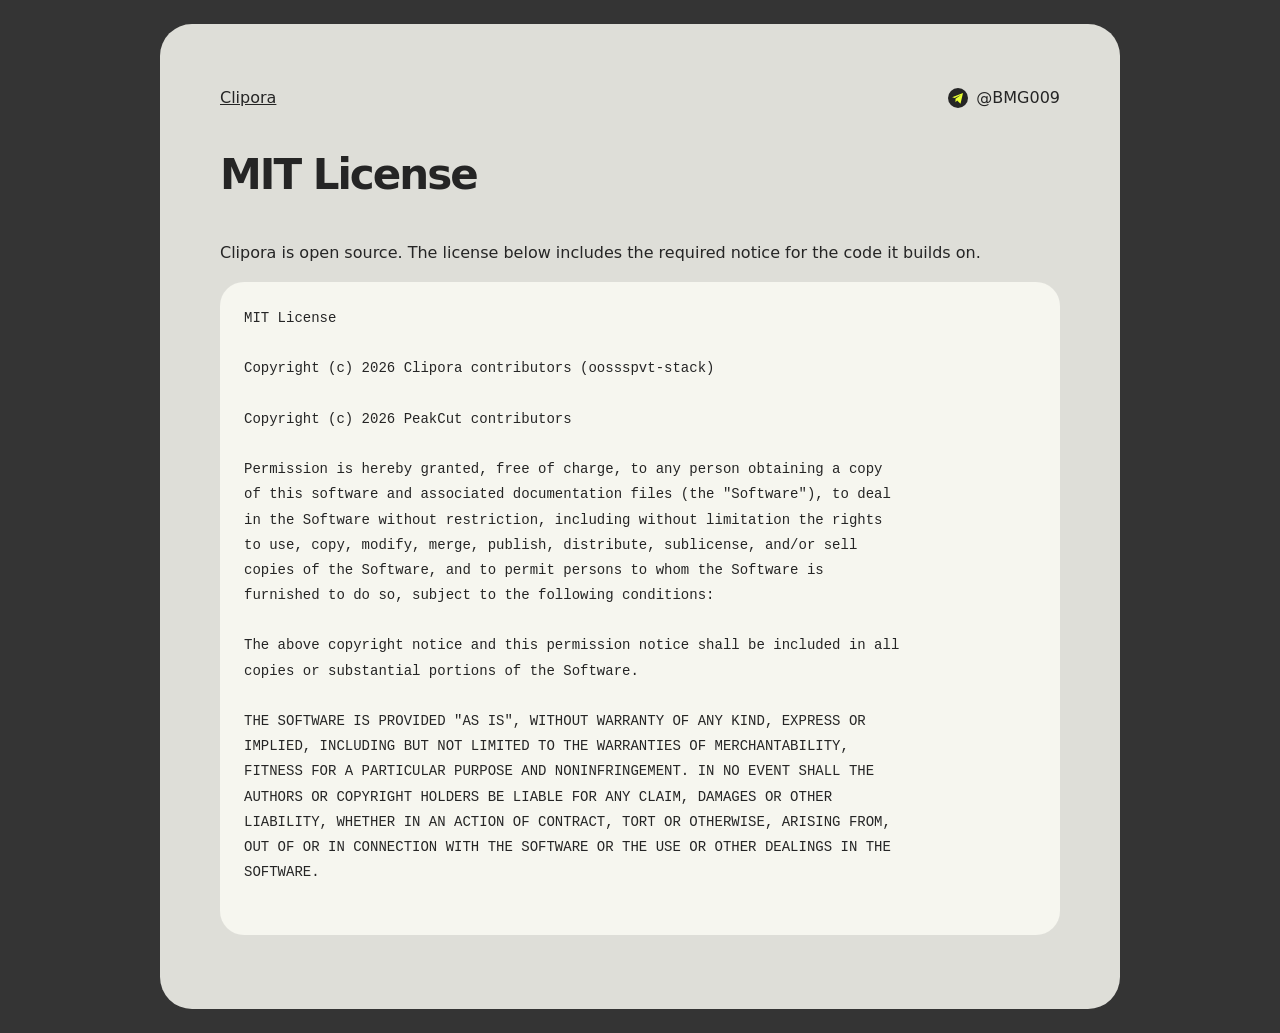
<file: web/license.html>
<!doctype html><html lang="en"><head><meta charset="utf-8"><meta name="viewport" content="width=device-width, initial-scale=1"><title>MIT License | Clipora</title><link rel="icon" href="/brand/favicon.svg"><style>body{margin:0;background:#343434;color:#252525;font:16px/1.7 system-ui,sans-serif;padding:24px}main{max-width:840px;margin:auto;background:#deded8;border-radius:32px;padding:clamp(24px,5vw,60px)}nav{display:flex;flex-wrap:wrap;justify-content:space-between;gap:12px}a{color:inherit}h1{font-size:42px;letter-spacing:-2px}pre{white-space:pre-wrap;font:14px/1.8 ui-monospace,monospace;background:#f6f6ef;border-radius:24px;padding:24px}.contact{display:inline-flex;align-items:center;gap:8px;text-decoration:none}svg{width:20px;height:20px}</style></head><body><main><nav><a href="/">Clipora</a><a class="contact" href="https://t.me/BMG009" target="_blank" rel="noopener noreferrer"><svg viewBox="0 0 24 24" aria-hidden="true"><circle cx="12" cy="12" r="12" fill="#252525"/><path d="m5 11 13-5-3 13-4-4-2 2v-4l7-5-8 4Z" fill="#e9ff32"/></svg>@BMG009</a></nav><h1>MIT License</h1><p>Clipora is open source. The license below includes the required notice for the code it builds on.</p><pre>MIT License

Copyright (c) 2026 Clipora contributors (oossspvt-stack)

Copyright (c) 2026 PeakCut contributors

Permission is hereby granted, free of charge, to any person obtaining a copy
of this software and associated documentation files (the &quot;Software&quot;), to deal
in the Software without restriction, including without limitation the rights
to use, copy, modify, merge, publish, distribute, sublicense, and/or sell
copies of the Software, and to permit persons to whom the Software is
furnished to do so, subject to the following conditions:

The above copyright notice and this permission notice shall be included in all
copies or substantial portions of the Software.

THE SOFTWARE IS PROVIDED &quot;AS IS&quot;, WITHOUT WARRANTY OF ANY KIND, EXPRESS OR
IMPLIED, INCLUDING BUT NOT LIMITED TO THE WARRANTIES OF MERCHANTABILITY,
FITNESS FOR A PARTICULAR PURPOSE AND NONINFRINGEMENT. IN NO EVENT SHALL THE
AUTHORS OR COPYRIGHT HOLDERS BE LIABLE FOR ANY CLAIM, DAMAGES OR OTHER
LIABILITY, WHETHER IN AN ACTION OF CONTRACT, TORT OR OTHERWISE, ARISING FROM,
OUT OF OR IN CONNECTION WITH THE SOFTWARE OR THE USE OR OTHER DEALINGS IN THE
SOFTWARE.

</pre></main></body></html>
</file>
